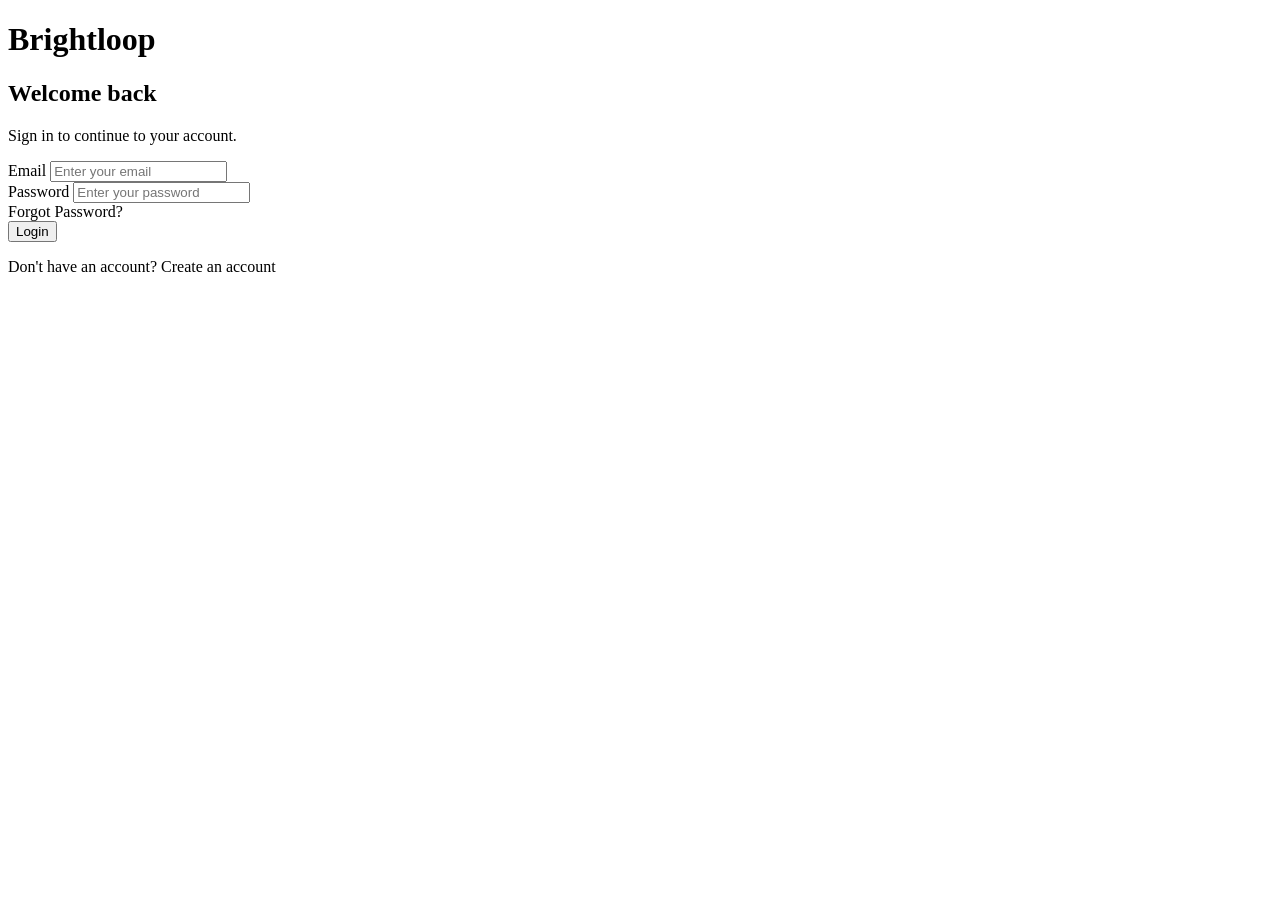
<file: src/main/resources/templates/index.html>
<!DOCTYPE html>
<html lang="en" xmlns:th="http://www.thymeleaf.org">
<head>
    <meta charset="UTF-8">
    <meta name="viewport" content="width=device-width, initial-scale=1.0">
    <title>Brightloop Login</title>
    <link rel="stylesheet" th:href="@{/css/style.css}">
</head>
<body class="auth-page">

    <div class="auth-container">

        <div class="auth-brand">
            <h1>Brightloop</h1>
        </div>

        <div class="auth-card">
            <h2>Welcome back</h2>
            <p class="auth-description">Sign in to continue to your account.</p>

            <form class="auth-form" th:action="@{/login}" method="post">

                <div class="form-group">
                    <label for="emailId">Email</label>
                    <input type="email" id="emailId" name="emailId"
                           placeholder="Enter your email" required>
                </div>

                <div class="form-group">
                    <label for="password">Password</label>
                    <input type="password" id="password" name="password"
                           placeholder="Enter your password" required>
                </div>

                <div class="forgot-link">
                    <a th:href="@{/forgot-password}">Forgot Password?</a>
                </div>

                <button type="submit" class="btn-primary btn-full">
                    Login
                </button>

            </form>

            <p class="auth-footer">
                Don't have an account?
                <a th:href="@{/register}">Create an account</a>
            </p>
        </div>

    </div>

    <script th:if="${LoginFailed}" th:inline="javascript">
        alert("[[${LoginFailed}]]");
    </script>

    <script th:if="${registerUserSuccess}">
        alert("[[${registerUserSuccess}]]");
    </script>

</body>
</html>
</file>
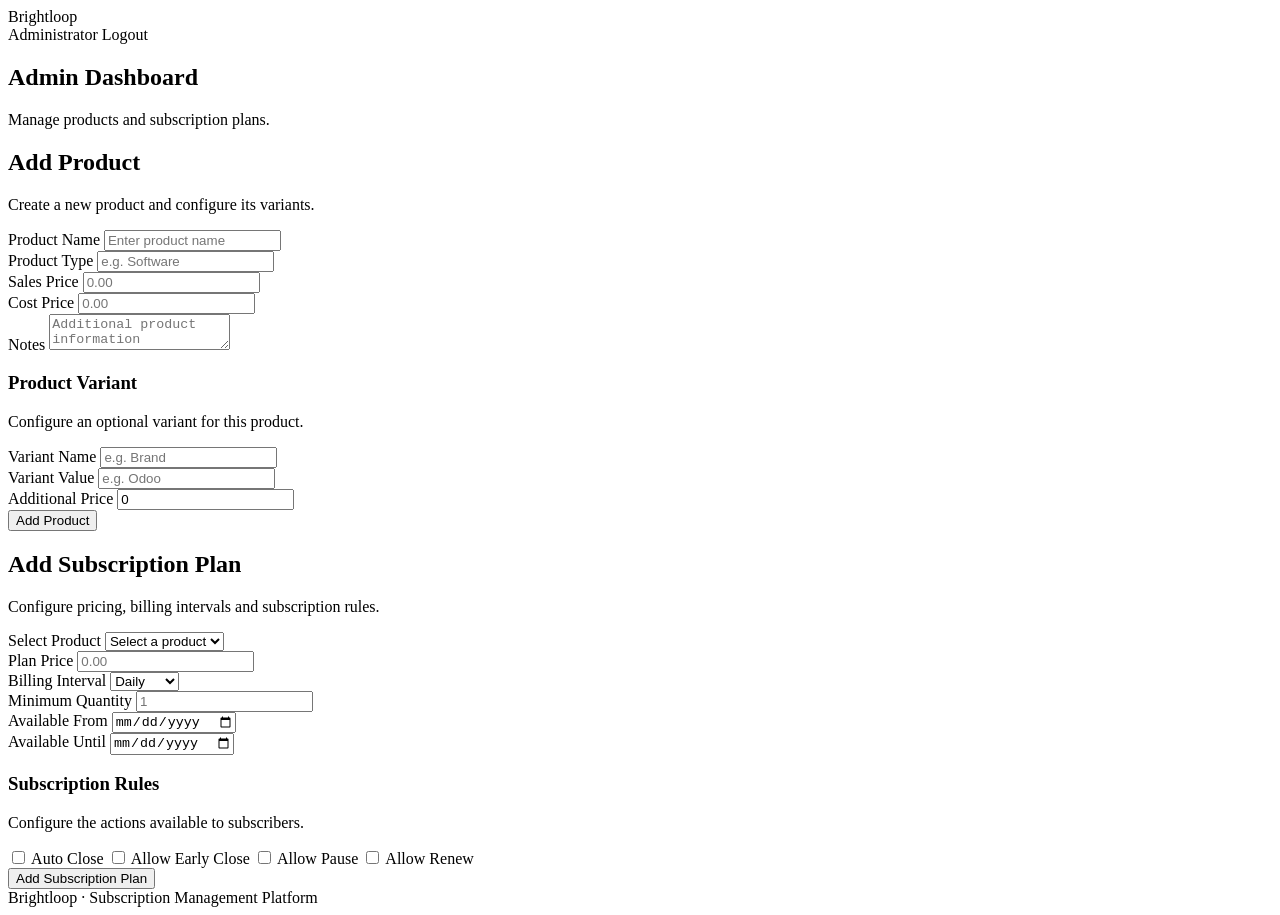
<file: src/main/resources/templates/admin.html>
<!DOCTYPE html>
<html lang="en" xmlns:th="http://www.thymeleaf.org">
<head>
    <meta charset="UTF-8">
    <meta name="viewport" content="width=device-width, initial-scale=1.0">
    <title>Brightloop Admin Dashboard</title>
    <link rel="stylesheet" th:href="@{/css/style.css}">
</head>
<body>

    <!-- TOPBAR -->
    <header class="topbar">
        <div class="topbar-brand">Brightloop</div>

        <div class="topbar-right">
            <span class="admin-label">Administrator</span>
            <a th:href="@{/logout}" class="logout-link">Logout</a>
        </div>
    </header>

    <main class="admin-container">

        <!-- PAGE HEADING -->
        <section class="page-heading">
            <div>
                <h1>Admin Dashboard</h1>
                <p>Manage products and subscription plans.</p>
            </div>
        </section>

        <!-- ADD PRODUCT -->
        <section class="admin-section">

            <div class="section-heading">
                <h2>Add Product</h2>
                <p>Create a new product and configure its variants.</p>
            </div>

            <form th:action="@{/}" method="post" class="admin-form">

                <div class="form-grid">

                    <div class="form-group">
                        <label>Product Name</label>
                        <input type="text" name="name"
                               placeholder="Enter product name" required>
                    </div>

                    <div class="form-group">
                        <label>Product Type</label>
                        <input type="text" name="type"
                               placeholder="e.g. Software" required>
                    </div>

                    <div class="form-group">
                        <label>Sales Price</label>
                        <input type="number" name="salesPrice"
                               step="0.01" placeholder="0.00" required>
                    </div>

                    <div class="form-group">
                        <label>Cost Price</label>
                        <input type="number" name="costPrice"
                               step="0.01" placeholder="0.00" required>
                    </div>

                    <div class="form-group full-width">
                        <label>Notes</label>
                        <textarea name="notes"
                                  placeholder="Additional product information"></textarea>
                    </div>

                </div>

                <!-- PRODUCT VARIANT -->
                <div class="variant-section">

                    <h3>Product Variant</h3>
                    <p class="section-note">
                        Configure an optional variant for this product.
                    </p>

                    <div class="form-grid">

                        <div class="form-group">
                            <label>Variant Name</label>
                            <input type="text" name="variantName"
                                   placeholder="e.g. Brand">
                        </div>

                        <div class="form-group">
                            <label>Variant Value</label>
                            <input type="text" name="variantValue"
                                   placeholder="e.g. Odoo">
                        </div>

                        <div class="form-group">
                            <label>Additional Price</label>
                            <input type="number" name="additionalPrice"
                                   step="0.01" value="0">
                        </div>

                    </div>

                </div>

                <div class="form-actions">
                    <button type="submit" class="btn-primary">
                        Add Product
                    </button>
                </div>

            </form>

        </section>


        <!-- ADD SUBSCRIPTION PLAN -->
        <section class="admin-section">

            <div class="section-heading">
                <h2>Add Subscription Plan</h2>
                <p>Configure pricing, billing intervals and subscription rules.</p>
            </div>

            <form th:action="@{/}" method="post" class="admin-form">

                <div class="form-grid">

                    <div class="form-group full-width">
                        <label>Select Product</label>
                        <select name="productId" required>
                            <option value="">Select a product</option>

                            <option th:each="product : ${products}"
                                    th:value="${product.id}"
                                    th:text="${product.name}">
                            </option>
                        </select>
                    </div>

                    <div class="form-group">
                        <label>Plan Price</label>
                        <input type="number" name="price"
                               step="0.01" placeholder="0.00" required>
                    </div>

                    <div class="form-group">
                        <label>Billing Interval</label>
                        <select name="billingInterval" required>
                            <option value="DAILY">Daily</option>
                            <option value="WEEKLY">Weekly</option>
                            <option value="MONTHLY">Monthly</option>
                            <option value="YEARLY">Yearly</option>
                        </select>
                    </div>

                    <div class="form-group">
                        <label>Minimum Quantity</label>
                        <input type="number" name="minQuantity"
                               min="1" placeholder="1" required>
                    </div>

                    <div class="form-group">
                        <label>Available From</label>
                        <input type="date" name="availableFrom" required>
                    </div>

                    <div class="form-group">
                        <label>Available Until</label>
                        <input type="date" name="availableUntil" required>
                    </div>

                </div>

                <!-- SUBSCRIPTION RULES -->
                <div class="permissions-section">

                    <h3>Subscription Rules</h3>
                    <p class="section-note">
                        Configure the actions available to subscribers.
                    </p>

                    <div class="permission-grid">

                        <label class="permission-item">
                            <input type="checkbox" name="autoClose">
                            Auto Close
                        </label>

                        <label class="permission-item">
                            <input type="checkbox" name="allowEarlyClose">
                            Allow Early Close
                        </label>

                        <label class="permission-item">
                            <input type="checkbox" name="allowPause">
                            Allow Pause
                        </label>

                        <label class="permission-item">
                            <input type="checkbox" name="allowRenew">
                            Allow Renew
                        </label>

                    </div>

                </div>

                <div class="form-actions">
                    <button type="submit" class="btn-primary">
                        Add Subscription Plan
                    </button>
                </div>

            </form>

        </section>

    </main>

    <footer class="site-footer">
        Brightloop · Subscription Management Platform
    </footer>

</body>
</html>
</file>
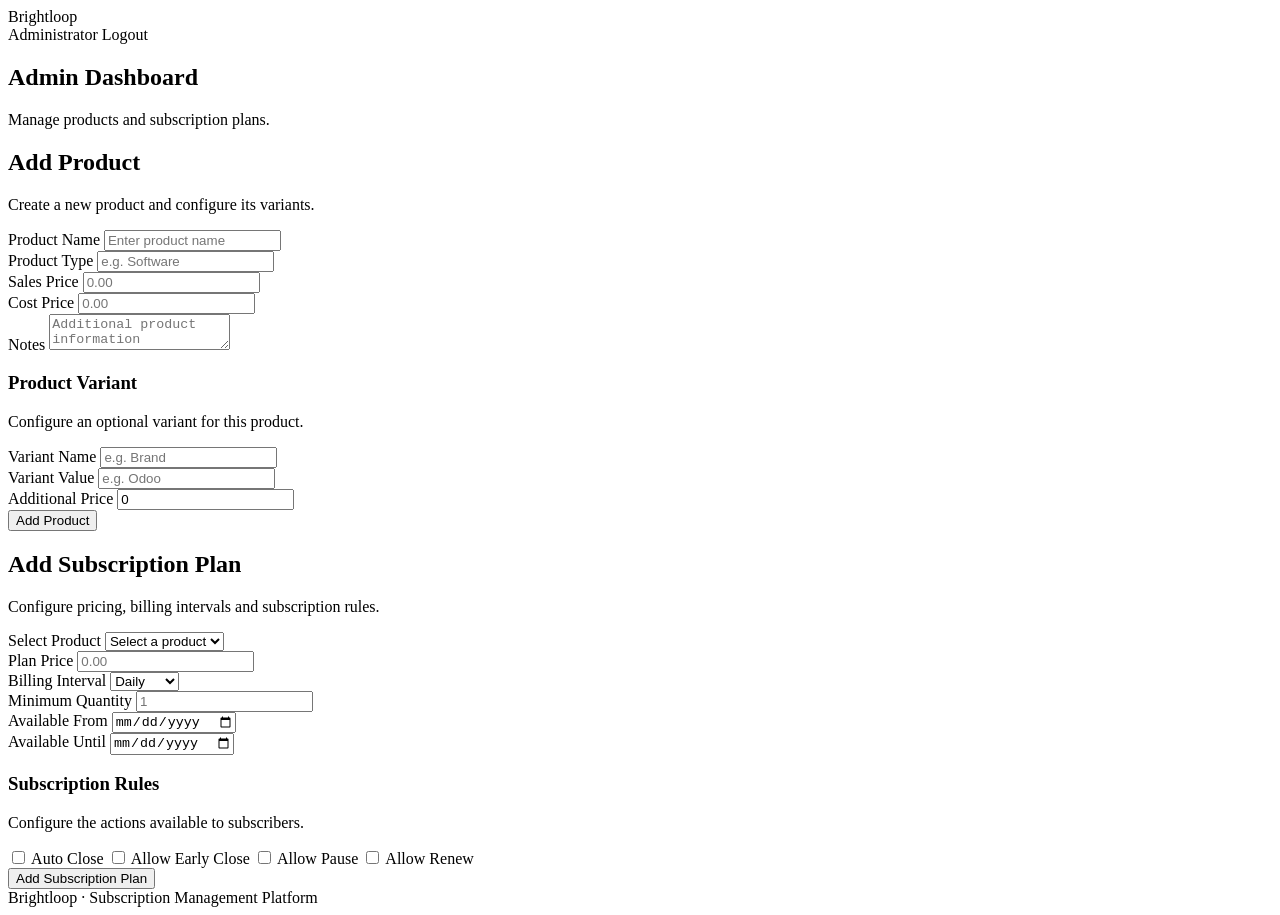
<file: src/main/resources/templates/adminPage.html>
<!DOCTYPE html>
<html lang="en" xmlns:th="http://www.thymeleaf.org">
<head>
    <meta charset="UTF-8">
    <meta name="viewport" content="width=device-width, initial-scale=1.0">
    <title>Brightloop Admin Dashboard</title>
    <link rel="stylesheet" th:href="@{/css/style.css}">
</head>
<body>

    <!-- TOPBAR -->
    <header class="topbar">
        <div class="topbar-brand">Brightloop</div>

        <div class="topbar-right">
            <span class="admin-label">Administrator</span>
            <a th:href="@{/logout}" class="logout-link">Logout</a>
        </div>
    </header>

    <main class="admin-container">

        <!-- PAGE HEADING -->
        <section class="page-heading">
            <div>
                <h1>Admin Dashboard</h1>
                <p>Manage products and subscription plans.</p>
            </div>
        </section>

        <!-- ADD PRODUCT -->
        <section class="admin-section">

            <div class="section-heading">
                <h2>Add Product</h2>
                <p>Create a new product and configure its variants.</p>
            </div>

			<form th:action="@{/admin/products}" method="post" class="admin-form">

                <div class="form-grid">

                    <div class="form-group">
                        <label>Product Name</label>
                        <input type="text" name="name"
                               placeholder="Enter product name" required>
                    </div>

                    <div class="form-group">
                        <label>Product Type</label>
                        <input type="text" name="type"
                               placeholder="e.g. Software" required>
                    </div>

                    <div class="form-group">
                        <label>Sales Price</label>
                        <input type="number" name="salesPrice"
                               step="0.01" placeholder="0.00" required>
                    </div>

                    <div class="form-group">
                        <label>Cost Price</label>
                        <input type="number" name="costPrice"
                               step="0.01" placeholder="0.00" required>
                    </div>

                    <div class="form-group full-width">
                        <label>Notes</label>
                        <textarea name="notes"
                                  placeholder="Additional product information"></textarea>
                    </div>

                </div>

                <!-- PRODUCT VARIANT -->
                <div class="variant-section">

                    <h3>Product Variant</h3>
                    <p class="section-note">
                        Configure an optional variant for this product.
                    </p>

                    <div class="form-grid">

                        <div class="form-group">
                            <label>Variant Name</label>
                            <input type="text" name="variantName"
                                   placeholder="e.g. Brand">
                        </div>

                        <div class="form-group">
                            <label>Variant Value</label>
                            <input type="text" name="variantValue"
                                   placeholder="e.g. Odoo">
                        </div>

                        <div class="form-group">
                            <label>Additional Price</label>
                            <input type="number" name="additionalPrice"
                                   step="0.01" value="0">
                        </div>

                    </div>

                </div>

                <div class="form-actions">
                    <button type="submit" class="btn-primary">
                        Add Product
                    </button>
                </div>

            </form>

        </section>


        <!-- ADD SUBSCRIPTION PLAN -->
        <section class="admin-section">

            <div class="section-heading">
                <h2>Add Subscription Plan</h2>
                <p>Configure pricing, billing intervals and subscription rules.</p>
            </div>

            <form th:action="@{/admin/plans}" method="post" class="admin-form">
                <div class="form-grid">

                    <div class="form-group full-width">
                        <label>Select Product</label>
                        <select name="productId" required>
                            <option value="">Select a product</option>

                            <option th:each="product : ${products}"
                                    th:value="${product.id}"
                                    th:text="${product.name}">
                            </option>
                        </select>
                    </div>

                    <div class="form-group">
                        <label>Plan Price</label>
                        <input type="number" name="price"
                               step="0.01" placeholder="0.00" required>
                    </div>

                    <div class="form-group">
                        <label>Billing Interval</label>
                        <select name="billingInterval" required>
                            <option value="DAILY">Daily</option>
                            <option value="WEEKLY">Weekly</option>
                            <option value="MONTHLY">Monthly</option>
                            <option value="YEARLY">Yearly</option>
                        </select>
                    </div>

                    <div class="form-group">
                        <label>Minimum Quantity</label>
                        <input type="number" name="minQuantity"
                               min="1" placeholder="1" required>
                    </div>

                    <div class="form-group">
                        <label>Available From</label>
                        <input type="date" name="availableFrom" required>
                    </div>

                    <div class="form-group">
                        <label>Available Until</label>
                        <input type="date" name="availableUntil" required>
                    </div>

                </div>

                <!-- SUBSCRIPTION RULES -->
                <div class="permissions-section">

                    <h3>Subscription Rules</h3>
                    <p class="section-note">
                        Configure the actions available to subscribers.
                    </p>

                    <div class="permission-grid">

                        <label class="permission-item">
                            <input type="checkbox" name="autoClose">
                            Auto Close
                        </label>

                        <label class="permission-item">
                            <input type="checkbox" name="allowEarlyClose">
                            Allow Early Close
                        </label>

                        <label class="permission-item">
                            <input type="checkbox" name="allowPause">
                            Allow Pause
                        </label>

                        <label class="permission-item">
                            <input type="checkbox" name="allowRenew">
                            Allow Renew
                        </label>

                    </div>

                </div>

                <div class="form-actions">
                    <button type="submit" class="btn-primary">
                        Add Subscription Plan
                    </button>
                </div>

            </form>

        </section>

    </main>

    <footer class="site-footer">
        Brightloop · Subscription Management Platform
    </footer>

</body>
</html>
</file>
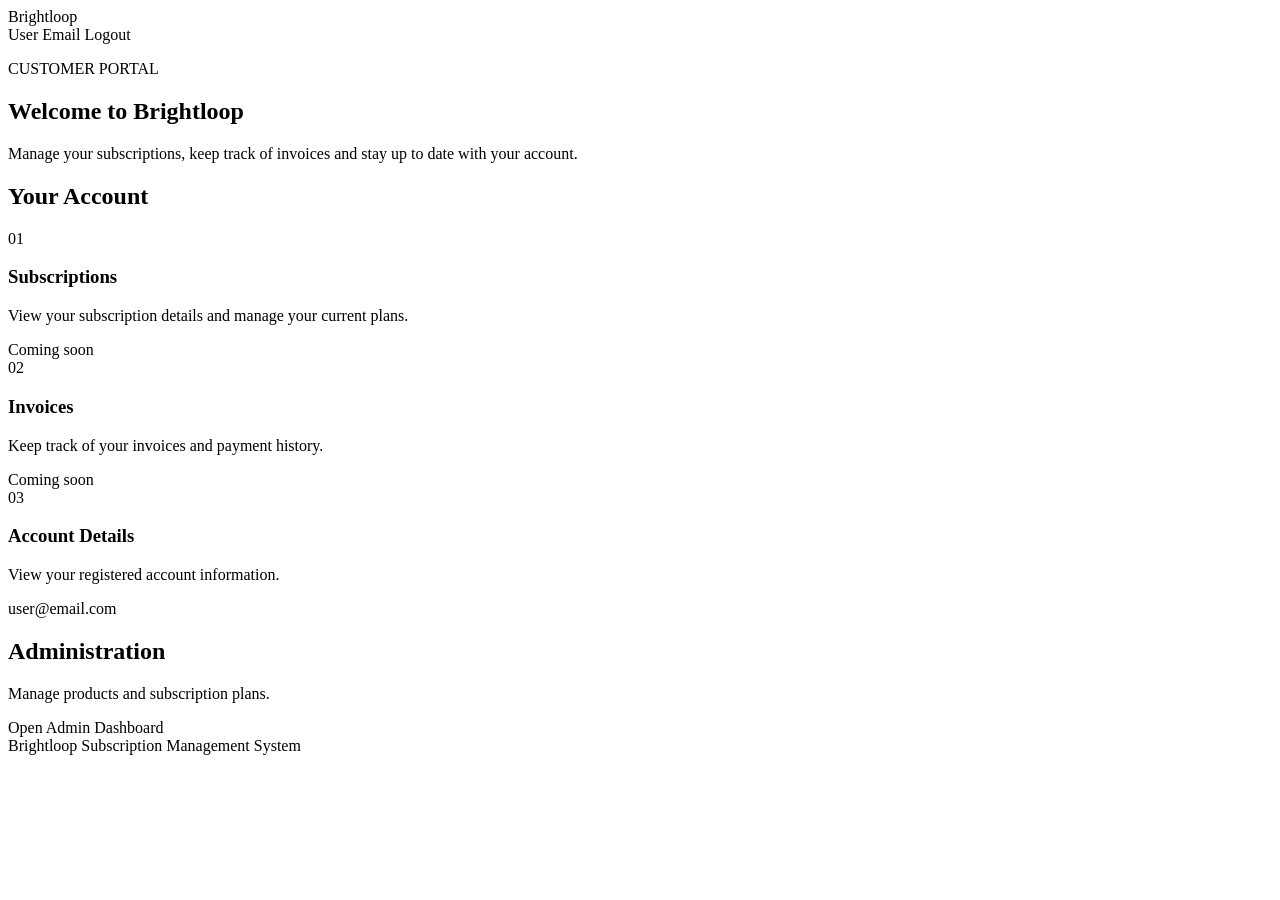
<file: src/main/resources/templates/home.html>
<!DOCTYPE html>
<html lang="en" xmlns:th="http://www.thymeleaf.org">
<head>
    <meta charset="UTF-8">
    <meta name="viewport" content="width=device-width, initial-scale=1.0">
    <title>Brightloop | Home</title>
    <link rel="stylesheet" th:href="@{/css/style.css}">
</head>
<body class="home-page">

    <header class="topbar">
        <div class="topbar-brand">Brightloop</div>

        <div class="topbar-right">
            <span class="user-label"
                  th:text="${session.emailId}">User Email</span>
            <a th:href="@{/logout}" class="logout-link">Logout</a>
        </div>
    </header>

    <main class="home-container">

        <section class="welcome-section">
            <p class="eyebrow">CUSTOMER PORTAL</p>
            <h1>Welcome to Brightloop</h1>
            <p>
                Manage your subscriptions, keep track of invoices
                and stay up to date with your account.
            </p>
        </section>

        <section class="home-section">
            <h2>Your Account</h2>

            <div class="home-card-grid">

                <div class="home-card">
                    <div class="card-icon">01</div>
                    <h3>Subscriptions</h3>
                    <p>
                        View your subscription details and manage
                        your current plans.
                    </p>
                    <span class="coming-soon">Coming soon</span>
                </div>

                <div class="home-card">
                    <div class="card-icon">02</div>
                    <h3>Invoices</h3>
                    <p>
                        Keep track of your invoices and payment history.
                    </p>
                    <span class="coming-soon">Coming soon</span>
                </div>

                <div class="home-card">
                    <div class="card-icon">03</div>
                    <h3>Account Details</h3>
                    <p>
                        View your registered account information.
                    </p>
                    <span class="account-email"
                          th:text="${session.emailId}">user@email.com</span>
                </div>

            </div>
        </section>

        <section class="admin-access"
                 th:if="${session.role == 'ADMIN'}">

            <div>
                <h2>Administration</h2>
                <p>Manage products and subscription plans.</p>
            </div>

            <a th:href="@{/admin}" class="btn-primary">
                Open Admin Dashboard
            </a>

        </section>

    </main>

    <footer class="site-footer">
        Brightloop Subscription Management System
    </footer>

</body>
</html>
</file>
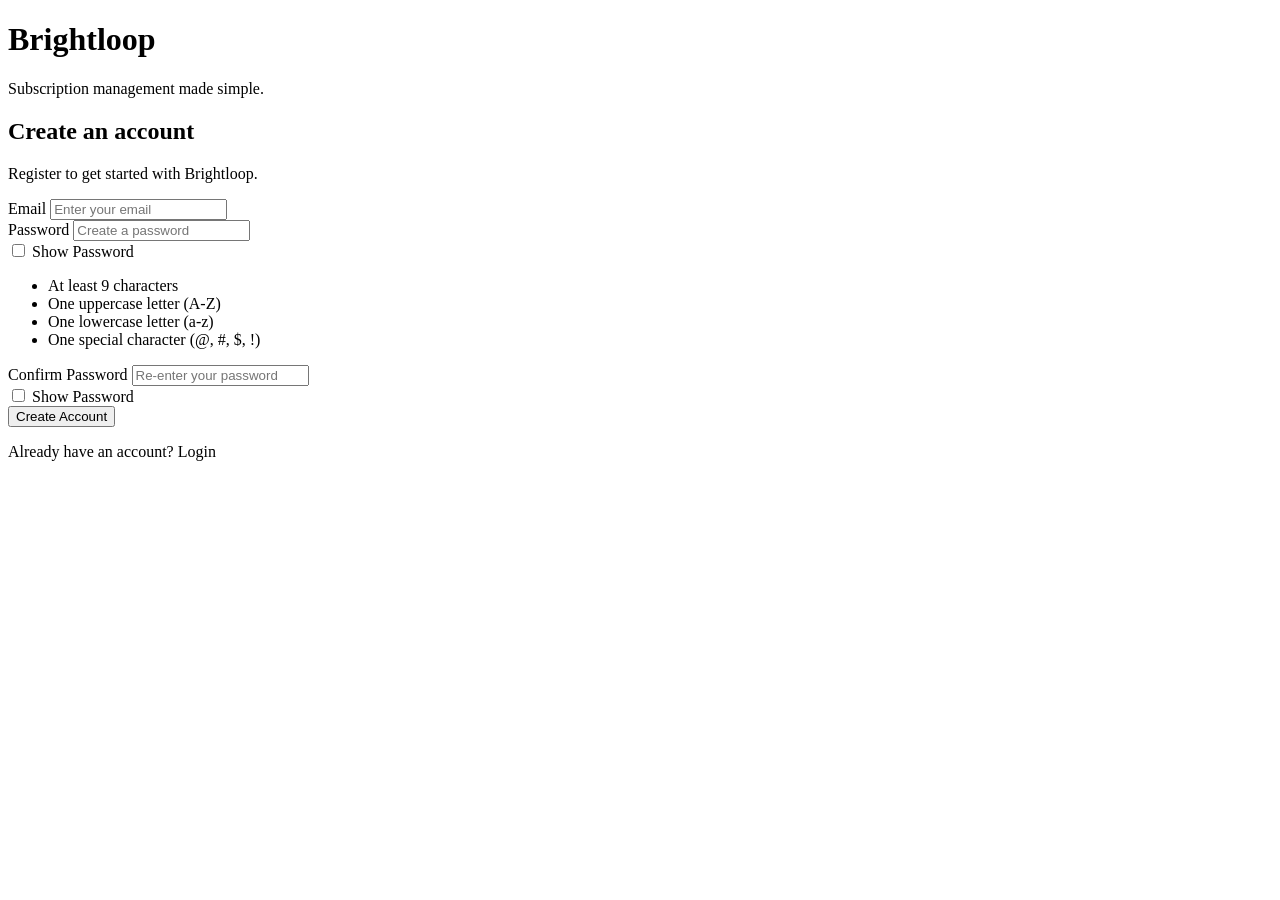
<file: src/main/resources/templates/register.html>
<!DOCTYPE html>
<html lang="en" xmlns:th="http://www.thymeleaf.org">
<head>
    <meta charset="UTF-8">
    <meta name="viewport" content="width=device-width, initial-scale=1.0">
    <title>Brightloop Register</title>
    <link rel="stylesheet" th:href="@{/css/style.css}">
</head>
<body class="auth-page">

    <div class="auth-container">

        <div class="auth-brand">
            <h1>Brightloop</h1>
            <p>Subscription management made simple.</p>
        </div>

        <div class="auth-card">
            <h2>Create an account</h2>
            <p class="auth-description">Register to get started with Brightloop.</p>

            <form class="auth-form" th:action="@{/register}" method="post">

                <div class="form-group">
                    <label for="email">Email</label>
                    <input type="email" id="email" name="email"
                           placeholder="Enter your email" required>
                </div>

                <div class="form-group">
                    <label for="password">Password</label>
                    <input type="password" id="password" name="password"
                           placeholder="Create a password" required>

                    <div class="show-password">
                        <input type="checkbox" id="showPassword">
                        <label for="showPassword">Show Password</label>
                    </div>

                    <ul class="password-rules">
                        <li id="length">At least 9 characters</li>
                        <li id="uppercase">One uppercase letter (A-Z)</li>
                        <li id="lowercase">One lowercase letter (a-z)</li>
                        <li id="special">One special character (@, #, $, !)</li>
                    </ul>
                </div>

                <div class="form-group">
                    <label for="confirmPassword">Confirm Password</label>
                    <input type="password" id="confirmPassword"
                           name="confirmPassword"
                           placeholder="Re-enter your password" required>

                    <div class="show-password">
                        <input type="checkbox" id="showConfirmPassword">
                        <label for="showConfirmPassword">Show Password</label>
                    </div>
                </div>

                <button type="submit" class="btn-primary btn-full">
                    Create Account
                </button>

            </form>

            <p class="auth-footer">
                Already have an account?
                <a th:href="@{/}">Login</a>
            </p>
        </div>
    </div>

    <script>
        const password = document.getElementById("password");
        const confirmPassword = document.getElementById("confirmPassword");
        const form = document.querySelector("form");

        document.getElementById("showPassword")
            .addEventListener("change", function () {
                password.type = this.checked ? "text" : "password";
            });

        document.getElementById("showConfirmPassword")
            .addEventListener("change", function () {
                confirmPassword.type = this.checked ? "text" : "password";
            });

        password.addEventListener("input", function () {
            const value = password.value;

            document.getElementById("length").style.color =
                value.length >= 9 ? "green" : "red";

            document.getElementById("uppercase").style.color =
                /[A-Z]/.test(value) ? "green" : "red";

            document.getElementById("lowercase").style.color =
                /[a-z]/.test(value) ? "green" : "red";

            document.getElementById("special").style.color =
                /[^a-zA-Z0-9]/.test(value) ? "green" : "red";
        });

        form.addEventListener("submit", function (event) {
            const value = password.value;

            const valid =
                value.length >= 9 &&
                /[A-Z]/.test(value) &&
                /[a-z]/.test(value) &&
                /[^a-zA-Z0-9]/.test(value);

            if (!valid) {
                event.preventDefault();
                alert("Please satisfy all password requirements!");
                return;
            }

            if (value !== confirmPassword.value) {
                event.preventDefault();
                alert("Passwords do not match!");
            }
        });
    </script>

    <script th:if="${registerFailed}">
        alert("[[${registerFailed}]]");
    </script>

</body>
</html>
</file>
